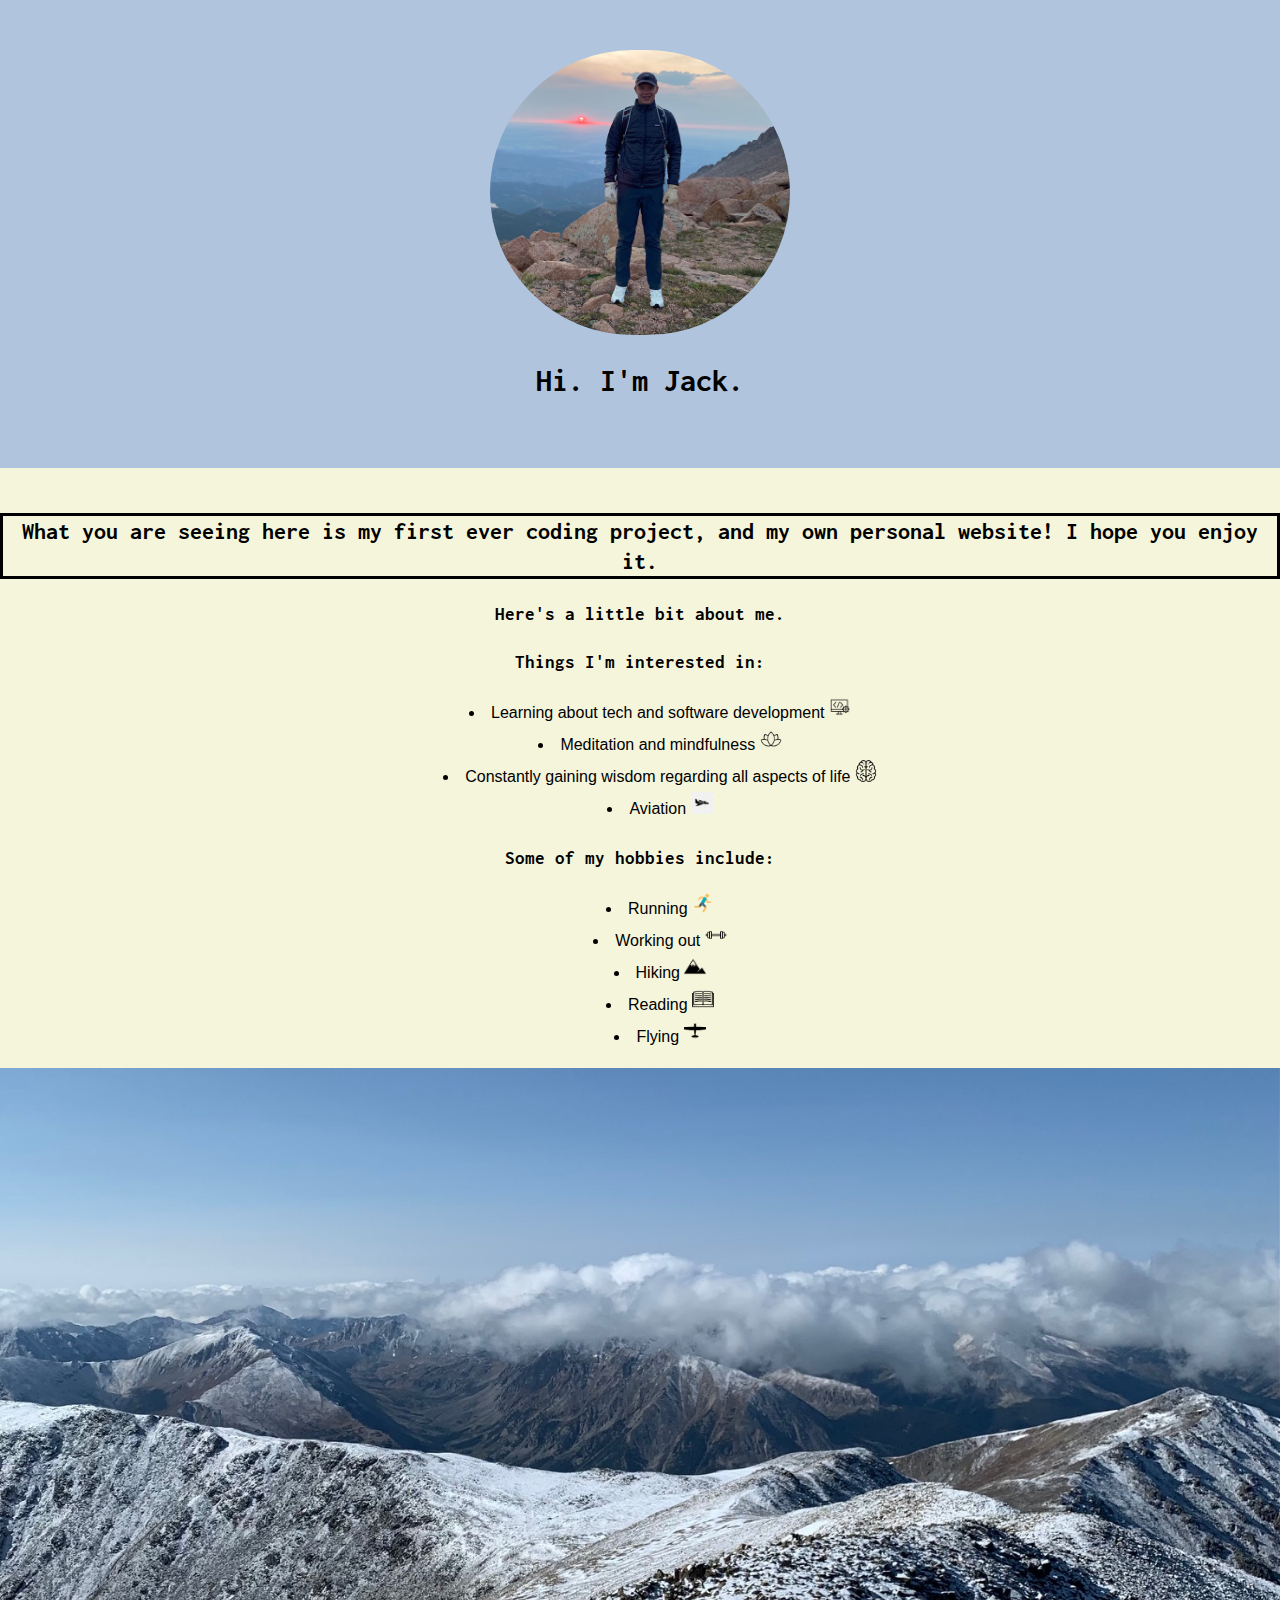
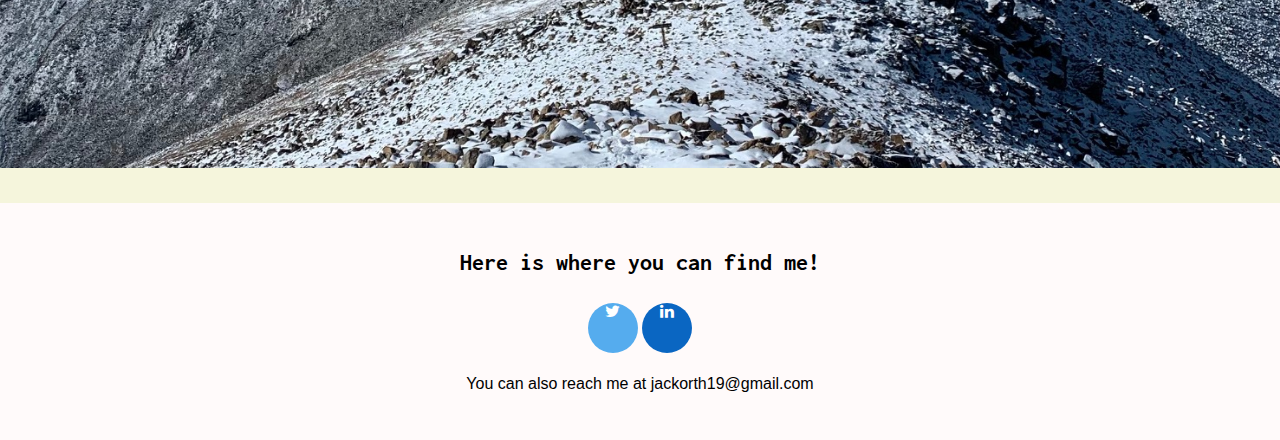
<file: index.html>
<!DOCTYPE html>
<html>
<head>
	<title>Jack Orth</title>
	<link rel="icon" href="img/icon.png">
	<link href="https://fonts.googleapis.com/css2?family=Inconsolata&display=swap" rel="stylesheet">
	<link rel="stylesheet" type="text/css" href="css/website.css">
</head>
<body>
	<!-- header element -->
	<header>
		<img src="img/jack-header.jpg">
		<h1>Hi. I'm Jack.</h1>
	</header>

	<!-- main element -->
	<main>
		<h2>What you are seeing here is my first ever coding project, and my own personal website! I hope you enjoy it.</h2>
		<h3>Here's a little bit about me.</h3>
		<h3>Things I'm interested in:</h3>
		<ul>
			<li>Learning about tech and software development <img src="img/software.png" width="22" height="22"></li>
			<li>Meditation and mindfulness <img src="img/lotus.webp" width="22" height="22"></li>
			<li>Constantly gaining wisdom regarding all aspects of life <img src="img/brain.png" width="22" height="22"></li>
			<LI>Aviation <img src="img/airplane.jpeg" width="22" height="22"></LI>
		</ul>
		<h3>Some of my hobbies include:</h3>
		<ul>
			<li>Running <img src="img/running.png" width="22" height="22"></li>
			<li>Working out <img src="img/weight.webp" width="22" height="22"></li>
			<li>Hiking <img src="img/icon.png" width="22" height="22"></li>
			<li>Reading <img src="img/book.png" width="22" height="22"></li>
			<li>Flying <img src="img/cessna.png" width="22" height="22"></li>
		</ul>
		<img src="img/mountains.jpg" width="1400" height="700">
	</main>

	<!-- Footer -->
	<footer>
		<h2>Here is where you can find me!</h2>
		<!-- Adding icon library -->
		<link rel="stylesheet" href="https://cdnjs.cloudflare.com/ajax/libs/font-awesome/4.7.0/css/font-awesome.min.css">
		<!-- Adding font icons with links -->
		<a href="https://twitter.com/JackAOrth" target="_blank" class="fa fa-twitter"></a>
		<a href="https://www.linkedin.com/in/jack-orth-478691147/" target="_blank" class="fa fa-linkedin"></a>
		<p>You can also reach me at jackorth19@gmail.com</p>
	</footer>

</body>
</html>
</file>
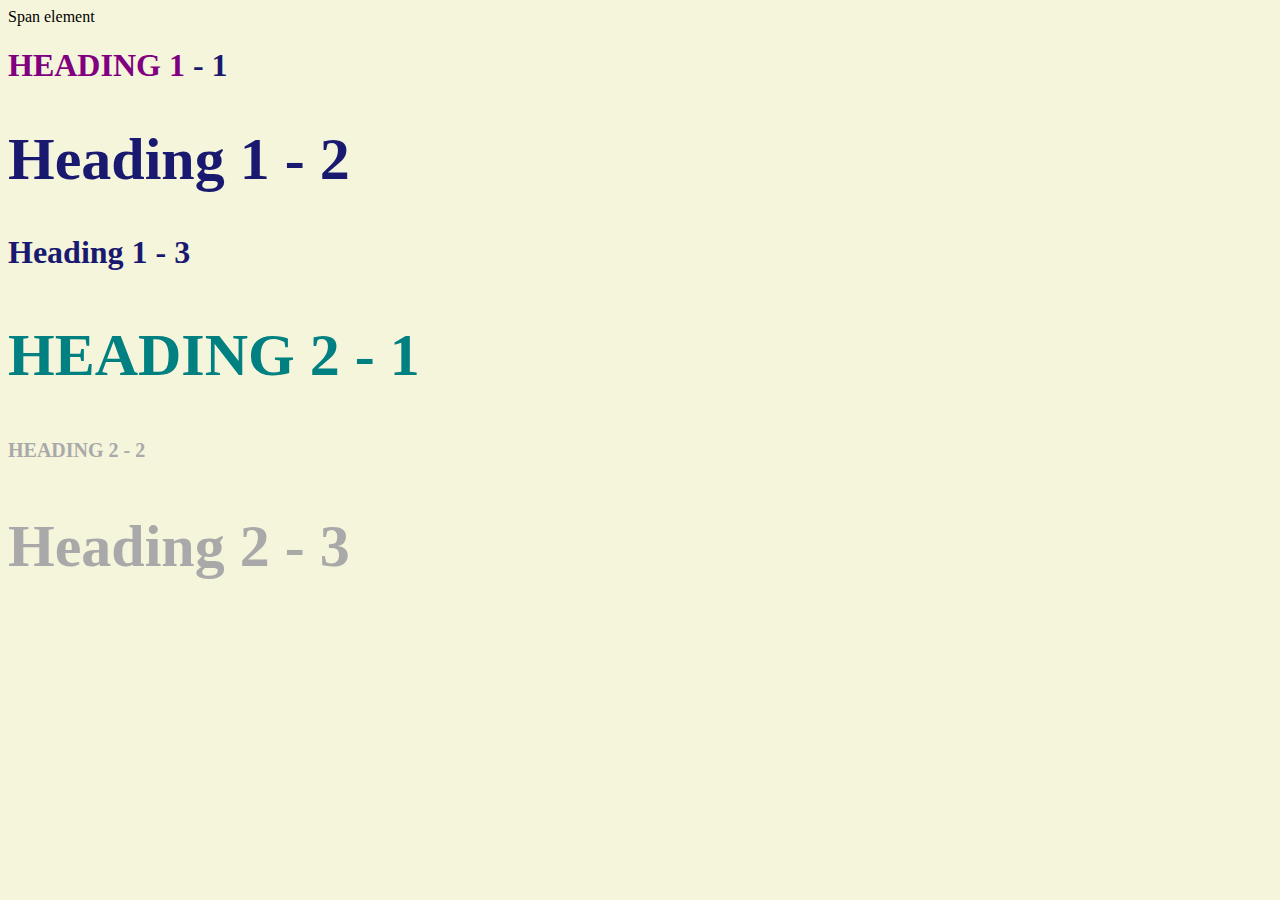
<file: style-test.html>
<!DOCTYPE html>
<html>
<head>
	<title>Style Test</title>
	<link rel="stylesheet" type="text/css" href="css/test.css">
</head>
<body>
	<span>Span element</span>
	<h1 class="uppercase"><span>Heading 1</span> - 1</h1>
	<h1 class="big">Heading 1 - 2</h1>
	<h1>Heading 1 - 3</h1>
	<h2 class="big uppercase">Heading 2 - 1</h2>
	<h2 class="uppercase">Heading 2 - 2</h2>
	<h2 class="big">Heading 2 - 3</h2>

</body>
</html>
</file>
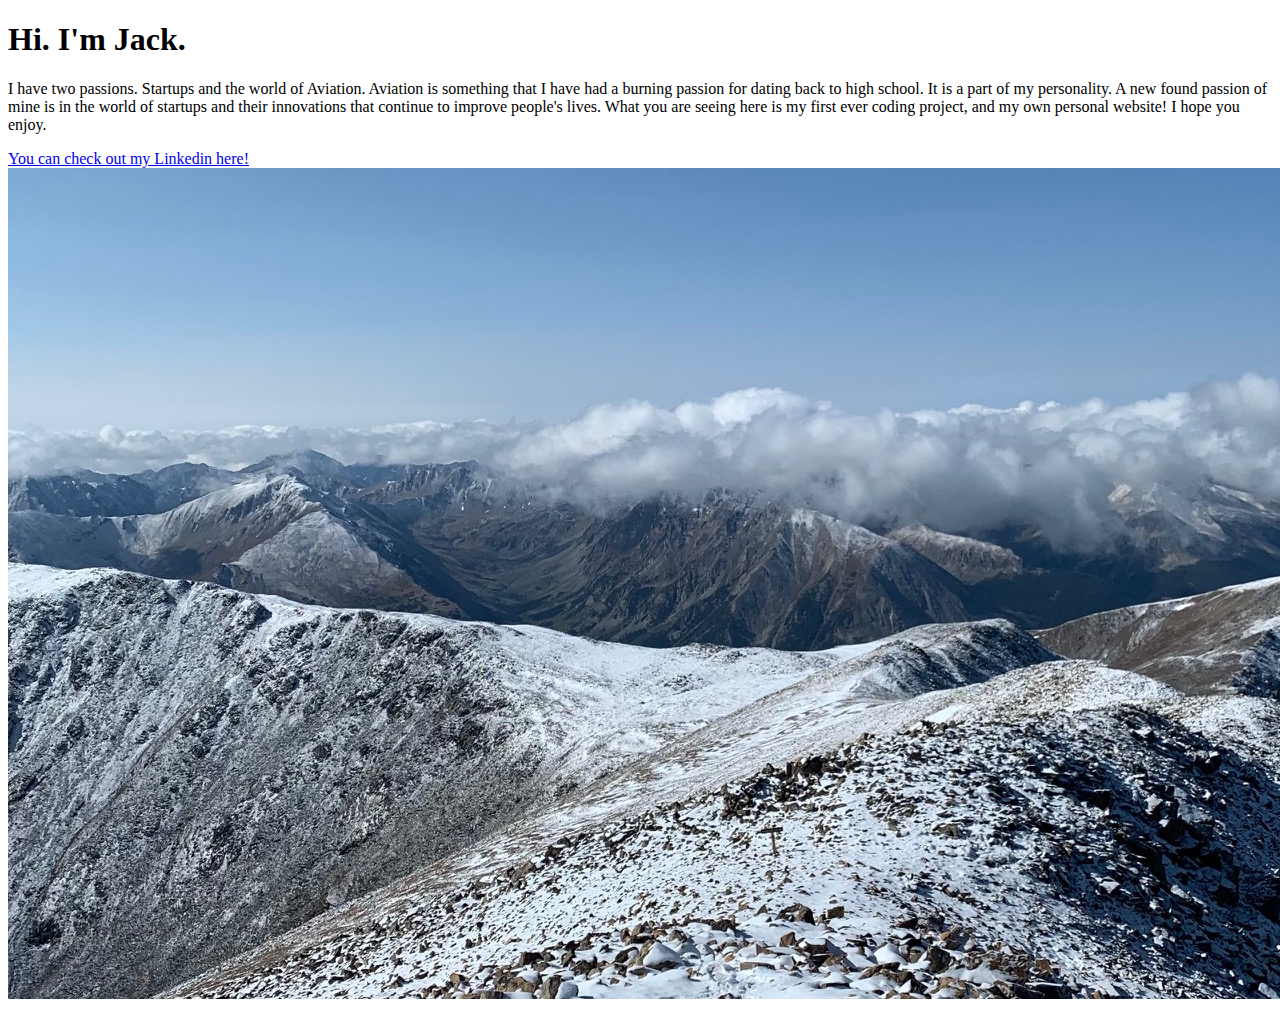
<file: website.html>
<!DOCTYPE html>
<html>
<head>
	<title>Jack Orth</title>
</head>
<body>
<h1>Hi. I'm Jack.</h1>
<p>I have two passions. Startups and the world of Aviation. Aviation is something that I have had a burning passion for dating back to high school. It is a part of my personality. A new found passion of mine is in the world of startups and their innovations that continue to improve people's lives. What you are seeing here is my first ever coding project, and my own personal website! I hope you enjoy. </p>
<a href="https://www.linkedin.com/in/jack-orth-478691147/" target="_blank" title="Go to Jack's Linkedin">You can check out my Linkedin here!</a>
<img src="img/mountains.jpg">
</body>
</html>
</file>
<file: css/website.css>
body{
	margin: 0;
	font-family: Arial;
	background-color: black;
	line-height: 30px;
}

header{
	background-color: lightsteelblue;
	text-align: center;
	padding-top: 50px;
	padding-bottom: 50px;
}

h1, h2, h3{
	font-family: 'Inconsolata', monospace;
}

header h1{
	color: black;
}

header img{
	border-radius: 150px;
	width: 300px;
}

main{
	max-width: 100%;
	background-color: beige;
	text-align: center;
	padding-top: 25px;
	padding-bottom: 25px;
}

main h2{
	border: solid;
}

main ul{
	text-align: center;
	list-style-position: inside;
}

main img{
	max-width: 100%;
}

footer{
	background-color: snow;
	padding-top: 25px;
	padding-bottom: 25px;
	text-align: center;
}

.fa{
	padding: 20px
	font-size:50px;
	height: 50px;
	width: 50px;
	text-align: center;
	text-decoration: none;
	border-radius: 50%;
}

.fa-twitter{
	background: #55ACEE;
	color: white;
}

.fa-linkedin{
	background:	#0a66c2;
	color: white;
}
</file>
<file: css/test.css>
body{
	background-color: beige;
}
h1{
	font-style: 30px;
	color: midnightblue;
}

h2{
	font-size: 20px;
	color:darkgray;
}

.big{
	font-size: 60px;
}

.uppercase{
	text-transform: uppercase;
}

.big.uppercase{
	color: teal;
}

h1 span{
	color: purple;
}
</file>
